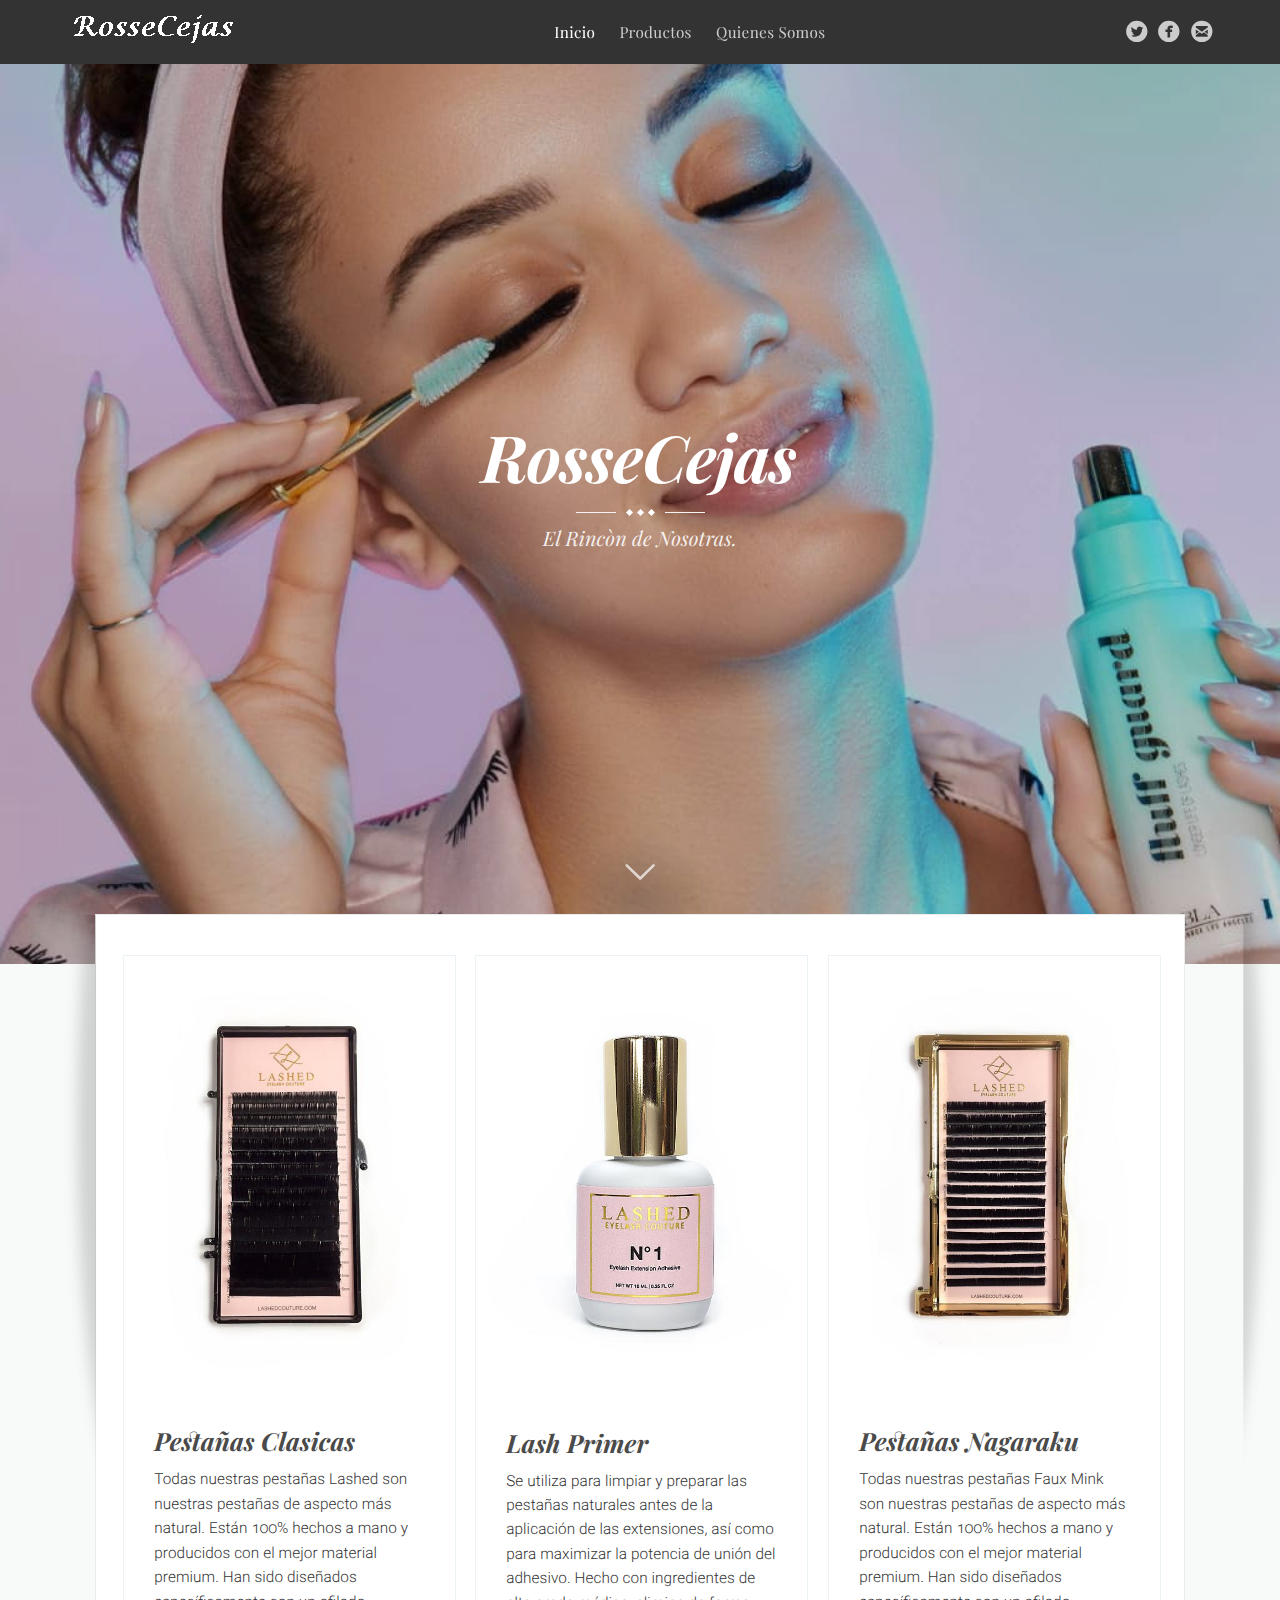
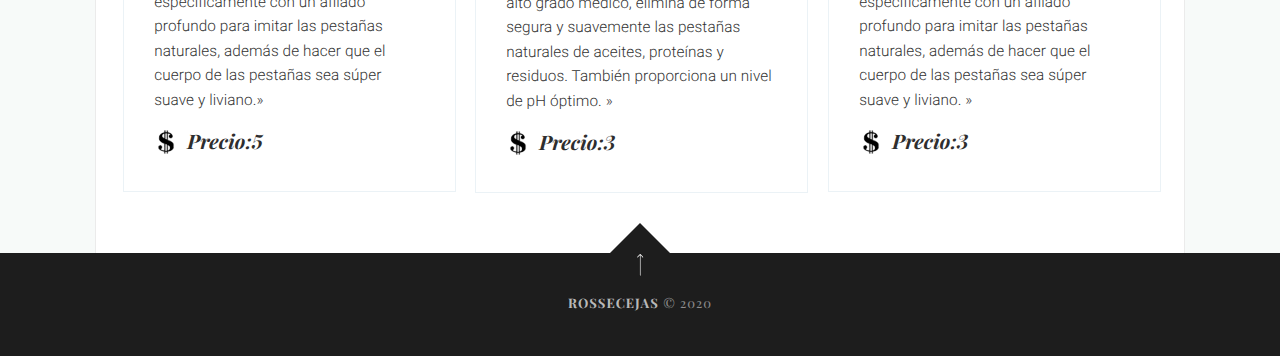
<file: index.html>
<!DOCTYPE html>
<html>
<head>
<meta charset="utf-8"/>
<meta http-equiv="X-UA-Compatible" content="IE=edge"/>
<title>RosseCejas - El Rincòn de Nosotras</title>
<meta name="description" content="Thoughts, reviews and ideas since 1999."/>
<meta name="viewport" content="width=device-width, initial-scale=1.0"/>
<link rel="shortcut icon" href="#">
<link rel="stylesheet" type="text/css" href="assets/css/screen.css"/>
<link rel="stylesheet" type="text/css" href="https://fonts.googleapis.com/css?family=Roboto:400,300italic,300,400italic,700,700italic|Playfair+Display:400,700,400italic,700italic"/>
</head>
<body class="home-template">
<div class="site-wrapper">
	<nav class="main-nav overlay clearfix">
	<a class="blog-logo" href="index.html"><img src="assets/img/logo4.png" alt="Fashion Critiques"/></a>
	<ul id="menu">
		<li class="nav-home nav-current" role="presentation"><a href="index.html">Inicio</a></li>
		<li class="nav-article-example" role="presentation"><a href="article.html">Productos</a></li>
		<li class="nav-about-us" role="presentation"><a href="about.html">Quienes Somos</a></li>

		<span class="socialheader">
		<a href="https://twitter.com/login?lang=es"><span class='symbol'>circletwitterbird</span></a>
		<a href="https://www.facebook.com/"><span class='symbol'>circlefacebook</span></a>
		<a href="mailto:wowthemesnet@gmail.com"><span class='symbol'>circleemail</span></a>
		</span>
	</ul>
	</nav>
	<header class="main-header " style="background-image: url(assets/img/imagen.jpg)">
	<div class="vertical">
		<div class="main-header-content inner">
			<h1 class="page-title">RosseCejas</h1>
			<div class="entry-title-divider">
				<span></span><span></span><span></span>
			</div>
			<h2 class="page-description">El Rincòn de Nosotras.</h2>
		</div>
	</div>
	<a class="scroll-down icon-arrow-left" href="#content" data-offset="-45"><span class="hidden">Scroll Down</span></a>
	</header>
	<main id="content" class="content" role="main">
	<div class="wraps">
		<img src="assets/img/shadow.png" class="wrapshadow">
		<div class="grid">
			
			
			<div class="grid-item">
				<article class="post tag-romance">
				<a href="/having-a-first-chance/"><img src="assets/img/producto_17.jpg"></a>
				<div class="wrapgriditem">
					<header class="post-header">
					<h2 class="post-title"><a href="article.html">
						Pestañas Clasicas
					</a></h2>
					</header>
					<section class="post-excerpt">
					<p>
						Todas nuestras pestañas Lashed son nuestras pestañas de aspecto más natural. Están 100% hechos a mano y producidos con el mejor material premium. Han sido diseñados específicamente con un afilado profundo para imitar las pestañas naturales,  además de hacer que el cuerpo de las pestañas sea súper suave y liviano.<a class="read-more" href="/having-a-first-chance/">&raquo;</a>
					</p>
					</section>
					<footer class="post-meta">
					<img class="author-thumb" src="assets/img/dolar.png" alt="David" nopin="nopin"/>
					<h5>Precio:5</h5>
					
					</footer>
				</div>
				</article>
			</div>

			<div class="grid-item">
				<article class="post tag-romance">
				<a href="/having-a-first-chance/"><img src="assets/img/productos_13x.jpg"></a>
				<div class="wrapgriditem">
					<header class="post-header">
					<h2 class="post-title"><a href="article.html">Lash Primer</a></h2>
					</header>
					<section class="post-excerpt">
					<p>
						Se utiliza para limpiar y preparar las pestañas naturales antes de la aplicación de las extensiones, así como para maximizar la potencia de unión del adhesivo. Hecho con ingredientes de alto grado médico, elimina de forma segura y suavemente las pestañas naturales de aceites, proteínas y residuos. También proporciona un nivel de pH óptimo.
<a class="read-more" href="/having-a-first-chance/">&raquo;</a>
					</p>
					</section>
					<footer class="post-meta">
					<img class="author-thumb" src="assets/img/dolar.png" alt="David" nopin="nopin"/>
					<h5>Precio:3</h5>
					
					</footer>
				</div>
				</article>
			</div>
			<div class="grid-item">
				<article class="post tag-romance">
				<a href="/having-a-first-chance/"><img src="assets/img/productps_12.jpg"></a>
				<div class="wrapgriditem">
					<header class="post-header">
					<h2 class="post-title"><a href="article.html">Pestañas Nagaraku	</a></h2>
					</header>
					<section class="post-excerpt">
					<p>
						Todas nuestras pestañas Faux Mink son nuestras pestañas de aspecto más natural. Están 100% hechos a mano y producidos con el mejor material premium. Han sido diseñados específicamente con un afilado profundo para imitar las pestañas naturales,  además de hacer que el cuerpo de las pestañas sea súper suave y liviano.

<a class="read-more" href="/having-a-first-chance/">&raquo;</a>
					</p>
					</section>
					<footer class="post-meta">
					<img class="author-thumb" src="assets/img/dolar.png" alt="David" nopin="nopin"/>
					<h5>Precio:3</h5>
					
					</footer>
				</div>
				</article>
			</div>

			
			
		</div>
		
	</div>
	</main>
	<footer class="site-footer clearfix">
	<a href="#top" id="back-to-top" class="back-top"></a>
	<div class="text-center">
		<a href="index.html">RosseCejas</a> &copy; 2020<br/>
		</a>
	</div>
	</footer>
</div>
<script type="text/javascript" src="https://code.jquery.com/jquery-1.11.3.min.js"></script>
<script type="text/javascript" src="assets/js/masonry.min.js"></script>
<script type="text/javascript" src="assets/js/jquery.fitvids.js"></script>
<script type="text/javascript" src="assets/js/index.js"></script>
</body>
</html>
</file>
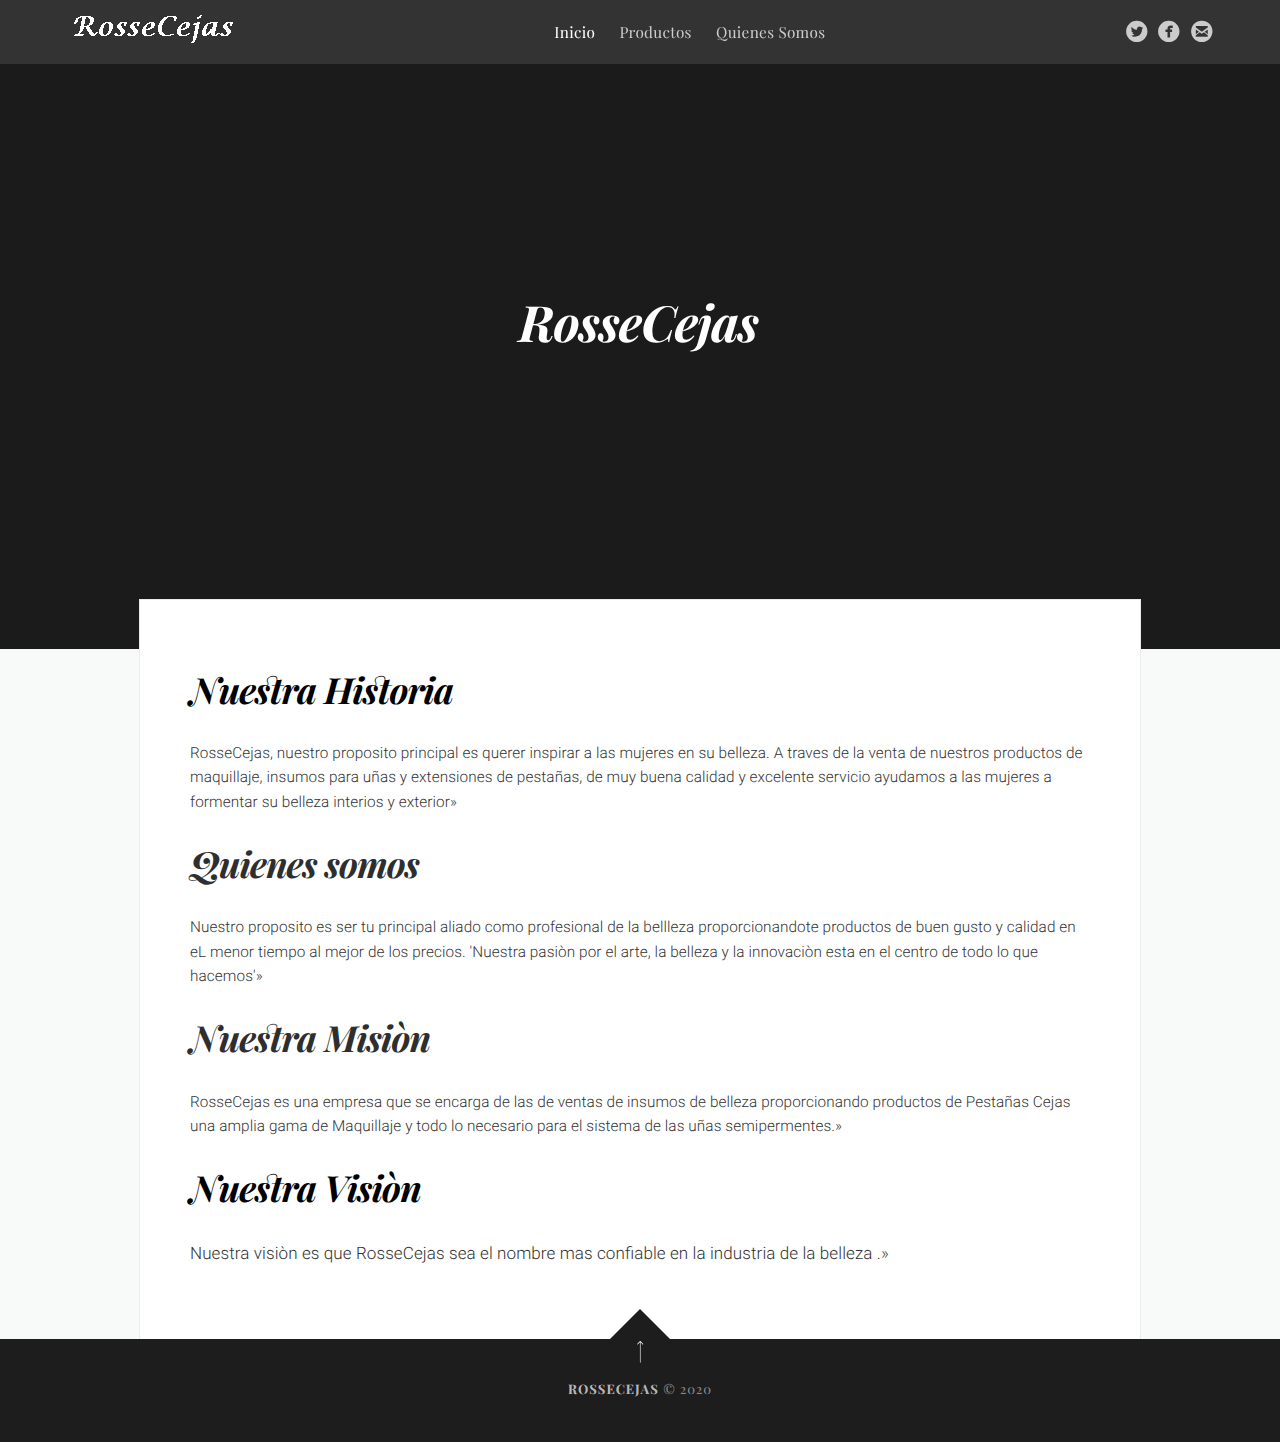
<file: about.html>
<!DOCTYPE html>
<html>
<head>
<meta charset="utf-8"/>
<meta http-equiv="X-UA-Compatible" content="IE=edge"/>
<title>RosseCejas - El Rincòn de Nosotras</title>
<meta name="description" content="Thoughts, reviews and ideas since 1999."/>
<meta name="viewport" content="width=device-width, initial-scale=1.0"/>
<link rel="shortcut icon" href="#">
<link rel="stylesheet" type="text/css" href="assets/css/screen.css"/>
<link rel="stylesheet" type="text/css" href="https://fonts.googleapis.com/css?family=Roboto:400,300italic,300,400italic,700,700italic|Playfair+Display:400,700,400italic,700italic"/>
</head>
<body class="post-template page-template page">
<div class="site-wrapper">
	<nav class="main-nav overlay clearfix">
	<a class="blog-logo" href="index.html"><img src="assets/img/logo4.png" alt="Fashion Critiques"/></a>
	<ul id="menu">
		<li class="nav-home nav-current" role="presentation"><a href="index.html">Inicio</a></li>
		<li class="nav-article-example" role="presentation"><a href="article.html">Productos</a></li>
		<li class="nav-about-us" role="presentation"><a href="about.html">Quienes Somos</a></li>
		<span class="socialheader">
			<a href="https://twitter.com/login?lang=es"><span class='symbol'>circletwitterbird</span></a>
			<a href="https://www.facebook.com/"><span class='symbol'>circlefacebook</span></a>
			<a href="mailto:wowthemesnet@gmail.com"><span class='symbol'> circleemail</span></a>
			</span>
	</ul>
	</nav>
	<header class="main-header post-head " style="background-image: url(http://s3.amazonaws.com/caymandemo/wp-content/uploads/sites/10/2015/10/10174958/fas-compressor.jpg)">
	<div class="vertical">
		<div class="main-header-content inner">
			<h1 class="post-title">RosseCejas</h1>
		</div>
	</div>
	</header>
	<main class="content" role="main">
	<article class="post tag-fashion tag-art page">
	<section class="">

<p>

<font color="black"><h2 class="post-title">Nuestra Historia</h2></font>
<br>
		<section class="post-excerpt">
					<p>
						RosseCejas, nuestro proposito principal es querer inspirar a las mujeres en su belleza.
						A traves de la venta de nuestros productos de maquillaje, insumos para uñas y extensiones de pestañas, de muy buena calidad y excelente servicio ayudamos a las mujeres a formentar su belleza interios y exterior<a class="read-more" href="/having-a-first-chance/">&raquo;</a>
					</p>
		</section>
<br>
<font color="magenta"><h2 class="post-title">Quienes somos</h2></font>
<br>
		<section class="post-excerpt">
					<p>
						Nuestro proposito es ser tu principal aliado como profesional de la bellleza proporcionandote productos de buen gusto y calidad en eL menor tiempo al mejor de los precios. 'Nuestra pasiòn por el arte, la belleza y la innovaciòn esta en el centro de todo lo que hacemos'<a class="read-more" href="/having-a-first-chance/">&raquo;</a>
					</p>
		</section>	
	<br>
	<font color="magenta"><h2 class="post-title">Nuestra Misiòn</h2></font>
	<br>

<section class="post-excerpt">
					<p>
					RosseCejas es una empresa que se encarga de las de ventas de insumos de belleza proporcionando productos de Pestañas Cejas una amplia gama de Maquillaje y todo lo necesario para el sistema de las uñas semipermentes.<a class="read-more" href="/having-a-first-chance/">&raquo;</a>
					</p>
		</section>
	
	<p>
	<font color="black"><h2 class="post-title">Nuestra Visiòn</h2></font>	
	<p>
		<br>
					Nuestra visiòn es que RosseCejas sea el nombre mas confiable en la industria de la belleza .<a class="read-more" href="/having-a-first-chance/">&raquo;</a>
					</p>
	
	


	</section>
	</article>
	</main>
	<footer class="site-footer clearfix">
	<a href="#top" id="back-to-top" class="back-top"></a>
	<div class="text-center">
		<a href="index.html">RosseCejas</a> &copy; 2020<br/>
		
	</div>
	</footer>
</div>
<script type="text/javascript" src="https://code.jquery.com/jquery-1.11.3.min.js"></script>
<script type="text/javascript" src="assets/js/masonry.min.js"></script>
<script type="text/javascript" src="assets/js/jquery.fitvids.js"></script>
<script type="text/javascript" src="assets/js/index.js"></script>
</body>
</html>
</file>
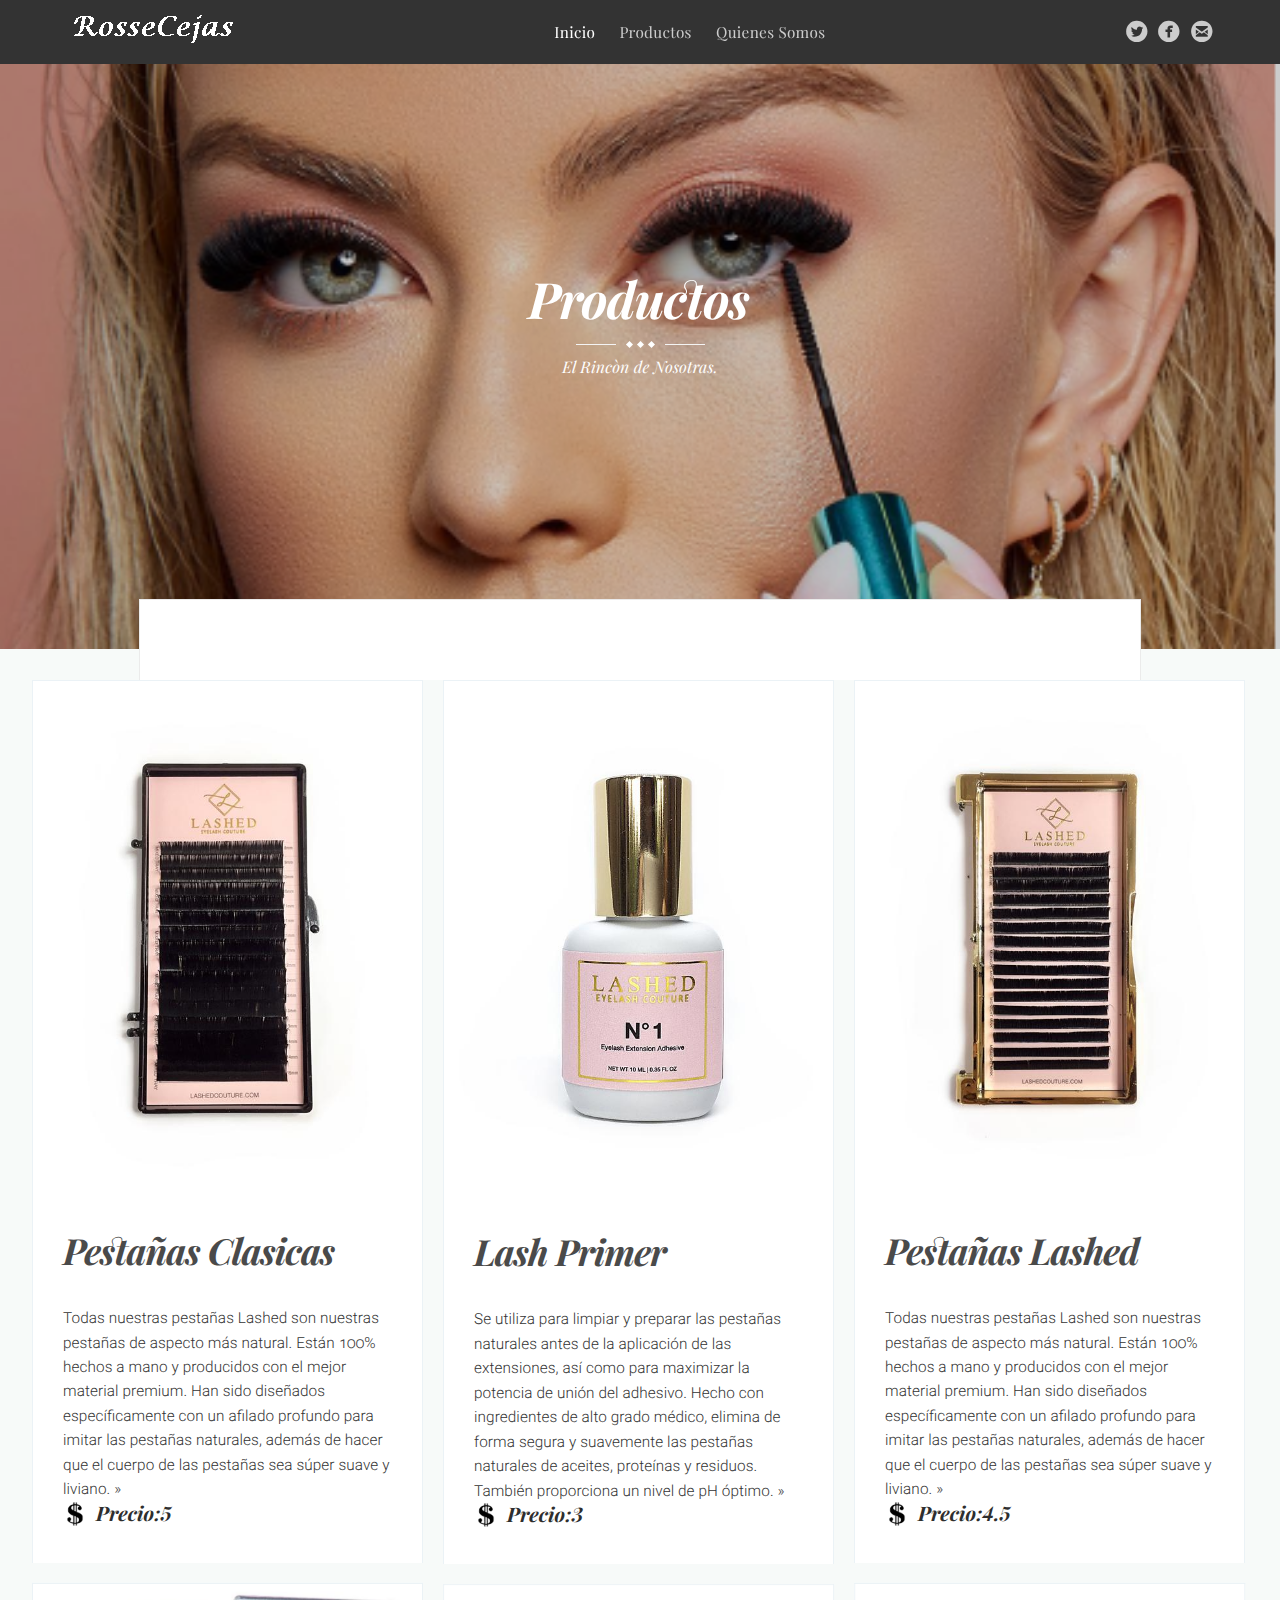
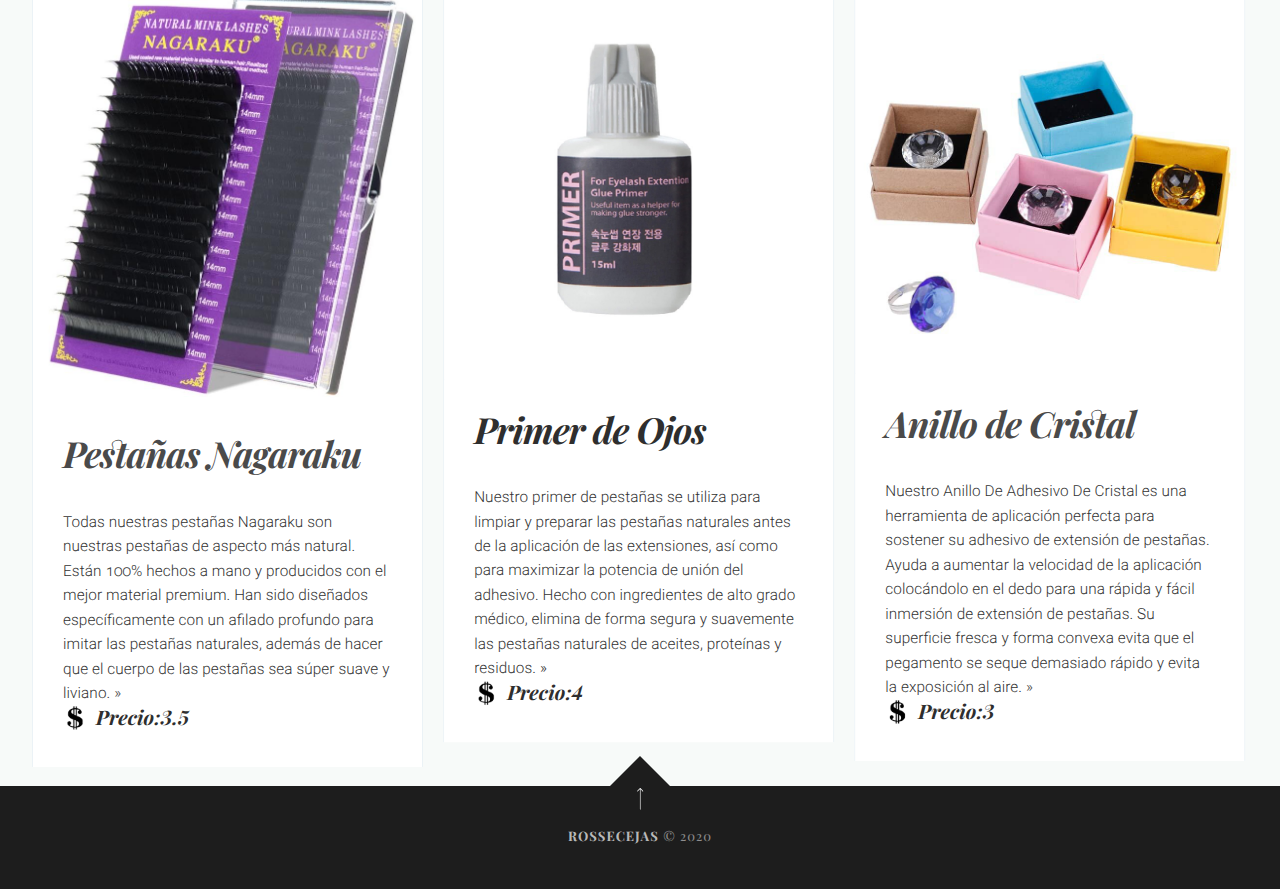
<file: article.html>
<!DOCTYPE html>
<html>
<head>
<meta charset="utf-8"/>
<meta http-equiv="X-UA-Compatible" content="IE=edge"/>
<title>RosseCejas - El Rincòn de Nosotras</title>
<meta name="description" content="Thoughts, reviews and ideas since 1999."/>
<meta name="viewport" content="width=device-width, initial-scale=1.0"/>
<link rel="shortcut icon" href="#">
<link rel="stylesheet" type="text/css" href="assets/css/screen.css"/>
<link rel="stylesheet" type="text/css" href="https://fonts.googleapis.com/css?family=Roboto:400,300italic,300,400italic,700,700italic|Playfair+Display:400,700,400italic,700italic"/>
</head>
<body class="post-template">
<div class="site-wrapper">
	<nav class="main-nav overlay clearfix">
	<a class="blog-logo" href="index.html"><img src="assets/img/logo4.png" alt="Fashion Critiques"/></a>
	<ul id="menu">
		<li class="nav-home nav-current" role="presentation"><a href="index.html">Inicio</a></li>
		<li class="nav-article-example" role="presentation"><a href="article.html">Productos</a></li>
		<li class="nav-about-us" role="presentation"><a href="about.html">Quienes Somos</a></li>

		<span class="socialheader">
			<a href="https://twitter.com/login?lang=es"><span class='symbol'>circletwitterbird</span></a>
			<a href="https://www.facebook.com/"><span class='symbol'>circlefacebook</span></a>
			<a href="mailto:wowthemesnet@gmail.com"><span class='symbol'>circleemail</span></a>
			</span>
	</ul>
	</nav>
	<header class="main-header post-head " style="background-image: url(assets/img/imagen2.png)">
	<div class="vertical">
		<div class="main-header-content inner">
			<h1 class="post-title">Productos</h1>
			<div class="entry-title-divider">
				<span></span><span></span><span></span>
			</div>
			<section class="post-meta">
			<time class="post-date" datetime="2015-12-13">El Rincòn de Nosotras.</time> 
			</section>
		</div>
	</div>
	</header>
	<main id="content" class="content" role="main">
	
	</main>
		<div class="grid">
			<div class="grid-item">
				<article class="post tag-romance">
				<a href="/having-a-first-chance/"><img src="assets/img/producto_17.jpg"></a>
				<div class="wrapgriditem">
					<header class="post-header">
					<h2 class="post-title"><a href="article.html">
						Pestañas Clasicas 
					</a></h2>
					</header>
					<section class="post-excerpt">
					<p>
						Todas nuestras pestañas Lashed son nuestras pestañas de aspecto más natural. Están 100% hechos a mano y producidos con el mejor material premium. Han sido diseñados específicamente con un afilado profundo para imitar las pestañas naturales,  además de hacer que el cuerpo de las pestañas sea súper suave y liviano. <a class="read-more" href="/having-a-first-chance/">&raquo;</a>
					</p>
					</section>
					<footer class="post-meta">
					<img class="author-thumb" src="assets/img/dolar.png" alt="David" nopin="nopin"/>
					<h5>Precio:5</h5>
					
					</footer>
				</div>
				</article>
			</div>

			<div class="grid-item">
				<article class="post tag-romance">
				<a href="/having-a-first-chance/"><img src="assets/img/productos_13x.jpg"></a>
				<div class="wrapgriditem">
					<header class="post-header">
					<h2 class="post-title"><a href="article.html">Lash Primer</a></h2>
					</header>
					<section class="post-excerpt">
					<p>
						Se utiliza para limpiar y preparar las pestañas naturales antes de la aplicación de las extensiones, así como para maximizar la potencia de unión del adhesivo. Hecho con ingredientes de alto grado médico, elimina de forma segura y suavemente las pestañas naturales de aceites, proteínas y residuos. También proporciona un nivel de pH óptimo.
<a class="read-more" href="/having-a-first-chance/">&raquo;</a>
					</p>
					</section>
					<footer class="post-meta">
					<img class="author-thumb" src="assets/img/dolar.png" alt="David" nopin="nopin"/>
					<h5>Precio:3</h5>
					
					</footer>
				</div>
				</article>
			</div>
			


			<div class="grid-item">
				<article class="post tag-romance">
				<a href="/having-a-first-chance/"><img src="assets/img/productps_12.jpg"></a>
				<div class="wrapgriditem">
					<header class="post-header">
					<h2 class="post-title"><a href="article.html">Pestañas Lashed	</a></h2>
					</header>
					<section class="post-excerpt">
					<p>
						Todas nuestras pestañas Lashed son nuestras pestañas de aspecto más natural. Están 100% hechos a mano y producidos con el mejor material premium. Han sido diseñados específicamente con un afilado profundo para imitar las pestañas naturales,  además de hacer que el cuerpo de las pestañas sea súper suave y liviano.

<a class="read-more" href="/having-a-first-chance/">&raquo;</a>
					</p>
					</section>
					<footer class="post-meta">
					<img class="author-thumb" src="assets/img/dolar.png" alt="David" nopin="nopin"/>
					<h5>Precio:4.5</h5>
					
					</footer>
				</div>
				</article>
			</div>
			<div class="grid-item">
				<article class="post tag-romance">
				<a href="/having-a-first-chance/"><img src="assets/img/productos_7.jpg"></a>
				<div class="wrapgriditem">
					<header class="post-header">
					<h2 class="post-title"><a href="article.html">Pestañas Nagaraku	</a></h2>
					</header>
					<section class="post-excerpt">
					<p>
						Todas nuestras pestañas Nagaraku son nuestras pestañas de aspecto más natural. Están 100% hechos a mano y producidos con el mejor material premium. Han sido diseñados específicamente con un afilado profundo para imitar las pestañas naturales,  además de hacer que el cuerpo de las pestañas sea súper suave y liviano.

<a class="read-more" href="/having-a-first-chance/">&raquo;</a>
					</p>
					</section>
					<footer class="post-meta">
					<img class="author-thumb" src="assets/img/dolar.png" alt="David" nopin="nopin"/>
					<h5>Precio:3.5</h5>
					
					</footer>
				</div>
				</article>
			</div>
			<div class="grid-item">
				<article class="post tag-romance">
				<a href="/having-a-first-chance/"><img src="assets/img/productos_1.jpg"></a>
				<div class="wrapgriditem">
					<header class="post-header">
					<h2 class="post-title"><a href="article.html">Anillo de Cristal</a></h2>
					</header>
					<section class="post-excerpt">
					<p>
						Nuestro Anillo De Adhesivo De Cristal es una herramienta de aplicación perfecta para sostener su adhesivo de extensión de pestañas. Ayuda a aumentar la velocidad de la aplicación colocándolo en el dedo para una rápida y fácil inmersión de extensión de pestañas. Su superficie fresca y forma convexa evita que el pegamento se seque demasiado rápido y evita la exposición al aire.
<a class="read-more" href="/having-a-first-chance/">&raquo;</a>
					</p>
					</section>
					<footer class="post-meta">
					<img class="author-thumb" src="assets/img/dolar.png" alt="David" nopin="nopin"/>
					<h5>Precio:3</h5>
					
					</footer>
				</div>
				</article>
			</div>
			<div class="grid-item">
				<article class="post tag-romance">
				<a href="/having-a-first-chance/"><img src="assets/img/productos_8.jpg"></a>
				<div class="wrapgriditem">
					<header class="post-header">
					<h2 class="post-title"><a href="article.html"></a>Primer de Ojos</a></h2>
					</header>
					<section class="post-excerpt">
					<p>
						Nuestro primer de pestañas se utiliza para limpiar y preparar las pestañas naturales antes de la aplicación de las extensiones, así como para maximizar la potencia de unión del adhesivo. Hecho con ingredientes de alto grado médico, elimina de forma segura y suavemente las pestañas naturales de aceites, proteínas y residuos.
						<zlass="read-more" href="/having-a-first-chance/">&raquo;</a>
					</p>
					</section>
					<footer class="post-meta">
					<img class="author-thumb" src="assets/img/dolar.png" alt="David" nopin="nopin"/>
					<h5>Precio:4</h5>
					
					</footer>
				</div>
				</article>
			</div>
		
		
	</div>
	<footer class="site-footer clearfix">
	<a href="#top" id="back-to-top" class="back-top"></a>
	<div class="text-center">
		<a href="index.html">Rossecejas</a> &copy; 2020<br/></a>
	</div>
	</footer>
</div>
<script type="text/javascript" src="https://code.jquery.com/jquery-1.11.3.min.js"></script>
<script type="text/javascript" src="assets/js/masonry.min.js"></script>
<script type="text/javascript" src="assets/js/jquery.fitvids.js"></script>
<script type="text/javascript" src="assets/js/index.js"></script>
</body>
</html>
</file>
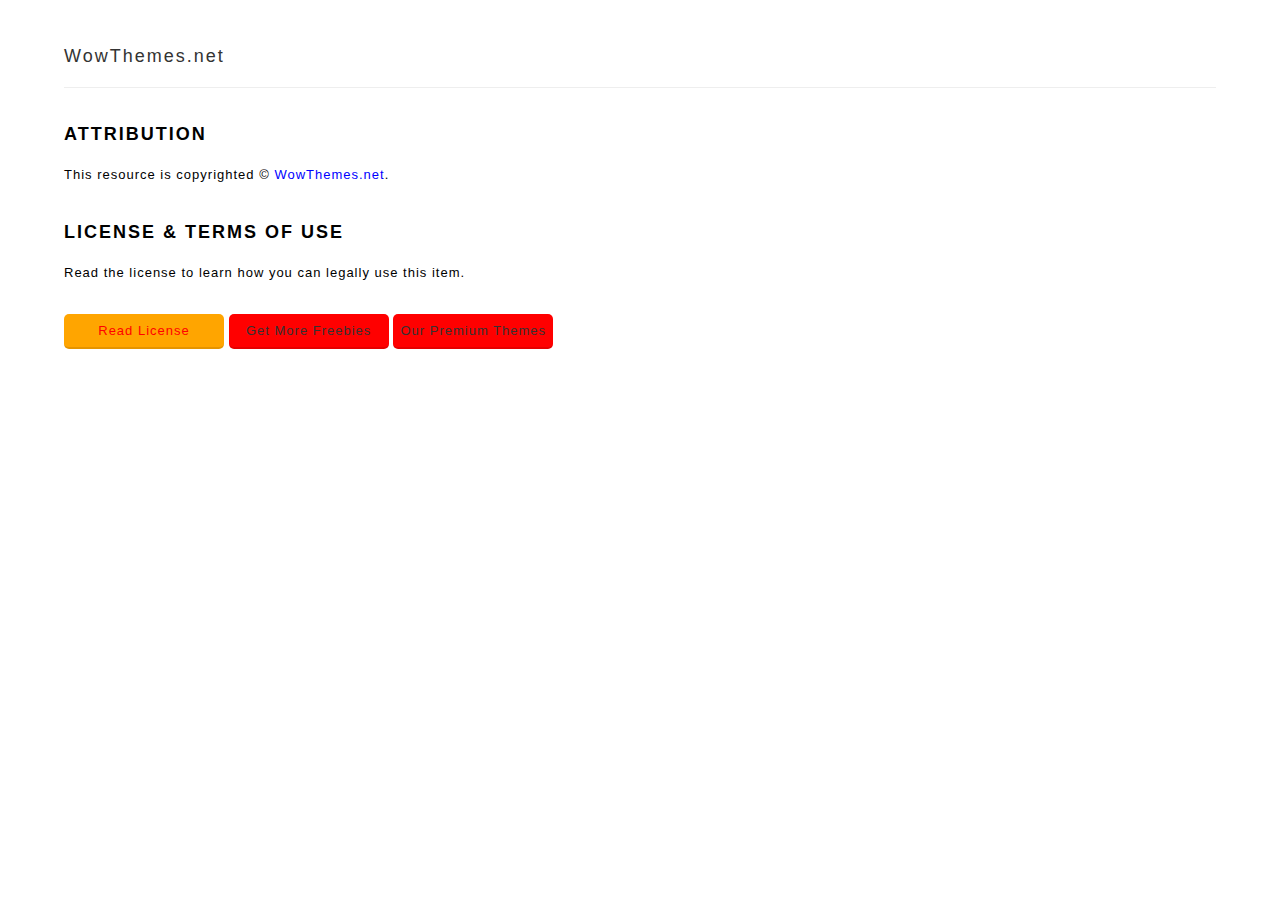
<file: license.html>
<html>
<body>
<style>
h1 {font-size:18px;letter-spacing:2px;margin-top:30px;}
body {margin:0;font-family:Arial;line-height:1.8; 
    letter-spacing: 1px;
    font-size: 13px;}
hr {border-top:1px solid #eee;border-bottom:0;height:1px;}
a {text-decoration:none;color:blue;}
.btn {text-align:center;background-color:#FF0000;padding:5px;color:#333;border-bottom:2px solid rgba(0,0,0,0.1);border-radius:5px;min-width:150px;display:inline-block;}
.btn.green {background-color:green;color:#FF0000;}
.btn.orange {background-color:orange;color:#FF0000;}
.paypal {display: inline-block;
    font-family: inherit;
    font-size: 12px;
    font-weight: 900;
    color: #fff;
    text-align: center;
    padding: 10px 14px;
    background: #FF0000;
    border: 0;
    cursor: pointer;
    outline: none;
    margin-top: 15px;
    border-bottom: 3px solid rgba(0,0,0,0.1);}
</style>
<div style="max-width:90%;margin:0px auto;margin-top:40px;">
<h1 style="border-bottom:1px solid #eee;margin-bottom:20px;padding-bottom:15px;"><a style="text-decoration:none;color:#333;font-weight:300;" href="https://www.wowthemes.net">WowThemes.net</a> <i style="color:#ccc;font-size:12px;"></i><h1>

<h1>ATTRIBUTION</h1>
This resource is copyrighted &copy; <a href="https://www.wowthemes.net">WowThemes.net</a>.
<h1>LICENSE & TERMS OF USE</h1>
Read the license to learn how you can legally use this item.
<div style="text-align:left;background:#fff;padding:30px 0;margin-top:0px;"><a class="btn orange" href="http://www.wowthemes.net/freebies-license/">Read License</a> <a class="btn" href="https://www.wowthemes.net/category/free-themes-templates/">Get More Freebies</a> <a class="btn" href="https://www.wowthemes.net/">Our Premium Themes</a> 
</div>
</div>
</body>
</html>
</file>
<file: assets/css/screen.css>
/* 
Nectaria - FREE HTML TEMPLATE BY WOWTHEMES.NET
Version: 1.0.0
Download Link: https://www.wowthemes.net/marketplace/category/free/
*/
body {
	font-family:Roboto;
	overflow-x:hidden;
}
article,aside,details,figcaption,figure,footer,header,hgroup,main,nav,section,summary {
	display:block;
}
audio,canvas,video {
	display:inline-block;
}
audio:not([controls]) {
	display:none;
	height:0;
}
[hidden],template {
	display:none;
}
html {
	font-family:sans-serif;
	-ms-text-size-adjust:100%;
	-webkit-text-size-adjust:100%;
}
body {
	margin:0;
}
a {
	background:transparent;
}
a:focus {
	outline:0;
}
a:active,a:hover {
	outline:0;
}
h1 {
	font-size:2em;
	margin:0.67em 0;
}
abbr[title] {
	border-bottom:1px dotted;
}
b,strong {
	font-weight:700;
}
dfn {
	font-style:italic;
}
hr {
	-moz-box-sizing:content-box;
	box-sizing:content-box;
	height:0;
}
mark {
	background:#FF0;
	color:#000;
}
code,kbd,pre,samp {
	font-family:monospace,serif;
	font-size:1em;
}
pre {
	white-space:pre-wrap;
}
q {
	quotes:"\201C" "\201D" "\2018" "\2019";
}
small {
	font-size:80%;
}
sub,sup {
	font-size:75%;
	line-height:0;
	position:relative;
	vertical-align:baseline;
}
sup {
	top:-0.5em;
}
sub {
	bottom:-0.25em;
}
img {
	border:0;
	max-width:100%;
}
svg:not(:root) {
	overflow:hidden;
}
figure {
	margin:0;
}
fieldset {
	border:1px solid #c0c0c0;
	margin:0 2px;
	padding:0.35em 0.625em 0.75em;
}
legend {
	border:0;
	padding:0;
}
button,input,select,textarea {
	font-family:inherit;
	font-size:100%;
	margin:0;
}
button,input {
	line-height:normal;
}
button,select {
	text-transform:none;
}
button,html input[type="button"],input[type="reset"],input[type="submit"] {
	-webkit-appearance:button;
	cursor:pointer;
}
button[disabled],html input[disabled] {
	cursor:default;
}
input[type="checkbox"],input[type="radio"] {
	box-sizing:border-box;
	padding:0;
}
input[type="search"] {
	-webkit-appearance:textfield;
	-moz-box-sizing:content-box;
	-webkit-box-sizing:content-box;
	box-sizing:content-box;
}
input[type="search"]::-webkit-search-cancel-button,input[type="search"]::-webkit-search-decoration {
	-webkit-appearance:none;
}
button::-moz-focus-inner,input::-moz-focus-inner {
	border:0;
	padding:0;
}
textarea {
	overflow:auto;
	vertical-align:top;
}
table {
	border-collapse:collapse;
	border-spacing: 0;
}
/* ========================================================================== 1. Icons - Sets up the icon font and respective classes ========================================================================== */
/* Import the font file with the icons in it */
@font-face {
	font-family:"casper-icons";
	src:url("../fonts/casper-icons.eot?v=1");
	src:url("../fonts/casper-icons.eot?v=1#iefix") format("embedded-opentype"),url("../fonts/casper-icons.woff?v=1") format("woff"),url("../fonts/casper-icons.ttf?v=1") format("truetype"),url("../fonts/casper-icons.svg?v=1#icons") format("svg");
	font-weight:normal;
	font-style: normal;
}
/* Apply these base styles to all icons */
[class^="icon-"]:before,[class*=" icon-"]:before {
	font-family:"casper-icons","Open Sans",sans-serif;
	speak:none;
	font-style:normal;
	font-weight:normal;
	font-variant:normal;
	text-transform:none;
	line-height:1;
	text-decoration:none !important;
	-webkit-font-smoothing:antialiased;
	-moz-osx-font-smoothing: grayscale;
}
/* Each icon is created by inserting the correct character into the content of the:before pseudo element. Like a boss. */
.icon-ghost:before {
	content:"\f600";
}
.icon-feed:before {
	content:"\f601";
}
.icon-twitter:before {
	content:"\f602";
	font-size:1.1em;
}
.icon-google-plus:before {
	content:"\f603";
}
.icon-facebook:before {
	content:"\f604";
}
.icon-arrow-left:before {
	content:"\f605";
}
.icon-stats:before {
	content:"\f606";
}
.icon-location:before {
	content:"\f607";
	margin-left:-3px;
	/* Tracking fix */
}
.icon-link:before {
	content:"\f608";
}
.icon-menu:before {
	content: "\f609";
}
/* IMPORTANT:When making any changes to the icon font,be sure to increment the version number by 1 in the @font-face rule. `?v=1` becomes `?v=2` This forces browsers to download the new font file.*/
/* ========================================================================== 2. General - Setting up some base styles ========================================================================== */
html {
	height:100%;
	max-height:100%;
	font-size:62.5%;
	-webkit-tap-highlight-color:rgba(0,0,0,0);
}
body {
	height:100%;
	max-height:100%;
	letter-spacing:0.01rem;
	font-size:1.7rem;
	line-height:1.75em;
	color:#333;
	-webkit-font-feature-settings:'kern' 1;
	-moz-font-feature-settings:'kern' 1;
	-o-font-feature-settings:'kern' 1;
	text-rendering:geometricPrecision;
	font-weight:300;
}
::-moz-selection {
	background:#D6EDFF;
}
::selection {
	background:#D6EDFF;
}
h1,h2,h3,h4,h5,h6 {
	-webkit-font-feature-settings:'dlig' 1,'liga' 1,'lnum' 1,'kern' 1;
	-moz-font-feature-settings:'dlig' 1,'liga' 1,'lnum' 1,'kern' 1;
	-o-font-feature-settings:'dlig' 1,'liga' 1,'lnum' 1,'kern' 1;
	color:#2E2E2E;
	line-height:1.15em;
	margin:0 0 0.4em 0;
	font-family:"Playfair Display";
	text-rendering:geometricPrecision;
}
h1 {
	font-size:5rem;
	letter-spacing:-2px;
	text-indent:-3px;
}
h2 {
	font-size:3.6rem;
}
h3 {
	font-size:3rem;
}
h4 {
	font-size:2.5rem;
}
h5 {
	font-size:2rem;
}
h6 {
	font-size:2rem;
}
a {
	color:#4A4A4A;
	transition:color 0.3s ease;
}
a:hover {
	color:#111;
}
p,ul,ol,dl {
	-webkit-font-feature-settings:'liga' 1,'onum' 1,'kern' 1;
	-moz-font-feature-settings:'liga' 1,'onum' 1,'kern' 1;
	-o-font-feature-settings:'liga' 1,'onum' 1,'kern' 1;
	margin:0 0 1.75em 0;
	text-rendering:geometricPrecision;
}
ol,ul {
	padding-left:3rem;
}
ol ol,ul ul,ul ol,ol ul {
	margin:0 0 0.4em 0;
	padding-left:2em;
}
dl dt {
	float:left;
	width:180px;
	overflow:hidden;
	clear:left;
	text-align:right;
	text-overflow:ellipsis;
	white-space:nowrap;
	font-weight:700;
	margin-bottom:1em;
}
dl dd {
	margin-left:200px;
	margin-bottom:1em
}
li {
	margin:0.4em 0;
}
li li {
	margin:0;
}
hr {
	display:block;
	height:1px;
	border:0;
	border-top:#EFEFEF 1px solid;
	margin:3.2em 0;
	padding:0;
}
blockquote {
	-moz-box-sizing:border-box;
	box-sizing:border-box;
	margin:1.75em 0 1.75em -2.2em;
	padding:0 0 0 1.75em;
	border-left:#4A4A4A 0.4em solid;
}
blockquote p {
	margin:0.8em 0;
	font-style:italic;
}
blockquote small {
	display:inline-block;
	margin:0.8em 0 0.8em 1.5em;
	font-size:0.9em;
	color:#CCC;
}
blockquote small:before {
	content:"\2014 \00A0";
}
blockquote cite {
	font-weight:700;
}
blockquote cite a {
	font-weight:normal;
}
mark {
	background-color:#fdffb6;
}
code,tt {
	padding:1px 3px;
	font-family:Inconsolata,monospace,sans-serif;
	font-size:0.85em;
	white-space:pre-wrap;
	border:#E3EDF3 1px solid;
	background:#F7FAFB;
	border-radius:2px;
}
pre {
	-moz-box-sizing:border-box;
	box-sizing:border-box;
	margin:0 0 1.75em 0;
	border:#E3EDF3 1px solid;
	width:100%;
	padding:10px;
	font-family:Inconsolata,monospace,sans-serif;
	font-size:0.9em;
	white-space:pre;
	overflow:auto;
	background:#F7FAFB;
	border-radius:3px;
}
pre code,pre tt {
	font-size:inherit;
	white-space:pre-wrap;
	background:transparent;
	border:none;
	padding:0;
}
kbd {
	display:inline-block;
	margin-bottom:0.4em;
	padding:1px 8px;
	border:#CCC 1px solid;
	color:#666;
	text-shadow:#FFF 0 1px 0;
	font-size:0.9em;
	font-weight:700;
	background:#F4F4F4;
	border-radius:4px;
	box-shadow:0 1px 0 rgba(0,0,0,0.2),0 1px 0 0 #fff inset;
}
table {
	-moz-box-sizing:border-box;
	box-sizing:border-box;
	margin:1.75em 0;
	width:100%;
	max-width:100%;
	background-color:transparent;
}
table th,table td {
	padding:8px;
	line-height:20px;
	text-align:left;
	vertical-align:top;
	border-top:#EFEFEF 1px solid;
}
table th {
	color:#000;
}
table caption+thead tr:first-child th,table caption+thead tr:first-child td,table colgroup+thead tr:first-child th,table colgroup+thead tr:first-child td,table thead:first-child tr:first-child th,table thead:first-child tr:first-child td {
	border-top:0;
}
table tbody+tbody {
	border-top:#EFEFEF 2px solid;
}
table table table {
	background-color:#FFF;
}
table tbody>tr:nth-child(odd)>td,table tbody>tr:nth-child(odd)>th {
	background-color:#F6F6F6;
}
table.plain tbody>tr:nth-child(odd)>td,table.plain tbody>tr:nth-child(odd)>th {
	background:transparent;
}
iframe,.fluid-width-video-wrapper {
	display:block;
	margin: 1.75em 0;
}
/* When a video is inside the fitvids wrapper,drop themargin on the iframe,cause it breaks stuff. */
.fluid-width-video-wrapper iframe {
	margin: 0;
}
/* ========================================================================== 3. Utilities - These things get used a lot ========================================================================== */
/* Clears shit */
.clearfix:before,.clearfix:after {
	content:" ";
	display:table;
}
.clearfix:after {
	clear:both;
}
.clearfix {
	zoom: 1;
}
/* Hides shit */
.hidden {
	text-indent:-9999px;
	visibility:hidden;
	display: none;
}
/* Creates a responsive wrapper that makes our content scale nicely */
.inner {
	position:relative;
	width:80%;
	max-width:710px;
	margin: 0 auto;
}
/* Centres vertically yo. (IE8+) */
.vertical {
	display:table-cell;
	vertical-align:middle;
	 background: rgba(0,0,0,0.2);
}
/* Wraps the main content & footer */
.site-wrapper {
	position:relative;
	z-index:10;
	min-height:100%;
	background:#fff;
	-webkit-transition:-webkit-transform 0.5s ease;
	transition:transform 0.5s ease;
	margin-top:64px;
}
.home-template .site-wrapper {
}
body.nav-opened .site-wrapper {
	overflow-x:hidden;
	-webkit-transform:translate3D(-240px,0,0);
	-ms-transform:translate3D(-240px,0,0);
	transform:translate3D(-240px,0,0);
	-webkit-transition:-webkit-transform 0.3s ease;
	transition: transform 0.3s ease;
}
/* ========================================================================== 4. General - The main styles for the the theme ========================================================================== */
.content {
	width:85%;
	margin:0px auto;
	background:#fff;
	padding:40px 0px;
	margin-top:-100px;
	position:relative;
	border-left:1px solid rgba(0,0,0,0.08);
	border-right:1px solid rgba(0,0,0,0.08);
	border-top: 1px solid rgba(0,0,0,0.08);
}
/* Big cover image on the home page */
.main-header {
	position:relative;
	display:table;
	width:100%;
	height:100vh;
	margin-bottom:5rem;
	text-align:center;
	background:#222 no-repeat center center;
	background-image:url(../img/default.jpg);
	background-size:cover;
	overflow:hidden;
}
.main-header .inner {
	width:80%;
	margin-top:-64px;
}
.main-header-content.inner h1,.main-header-content.inner .post-meta,.main-header-content.inner .post-meta a {
	color:#fff;
}
.main-nav {
	position:relative;
	padding:5px 5%;
	margin:0 0 0px 0;
}
.main-nav a {
	text-decoration:none;
	font-size:0.9em;
	letter-spacing:0.3px;
	font-weight:400;
	color:#ccc;
	font-family:Playfair Display;
}
.main-nav .nav-current a {
	color:#fff;
}
.main-nav a:hover {
	color: #fff;
}
/* Navigation */
body.nav-opened .nav-cover {
	position:fixed;
	top:0;
	left:0;
	right:240px;
	bottom:0;
	z-index:200;
}
.nav {
	position:fixed;
	top:0;
	right:0;
	bottom:0;
	z-index:5;
	width:240px;
	opacity:0;
	background:#111;
	margin-bottom:0;
	text-align:left;
	overflow-y:auto;
	-webkit-transition:-webkit-transform 0.5s ease,opacity 0.3s ease 0.7s;
	transition:transform 0.5s ease,opacity 0.3s ease 0.7s;
}
body.nav-closed .nav {
	-webkit-transform:translate3D(97px,0,0);
	-ms-transform:translate3D(97px,0,0);
	transform:translate3D(97px,0,0);
}
body.nav-opened .nav {
	opacity:1;
	-webkit-transition:-webkit-transform 0.3s ease,opacity 0s ease 0s;
	transition:transform 0.3s ease,opacity 0s ease 0s;
	-webkit-transform:translate3D(0,0,0);
	-ms-transform:translate3D(0,0,0);
	transform:translate3D(0,0,0);
}
.nav-title {
	position:absolute;
	top:45px;
	left:30px;
	font-size:16px;
	font-weight:100;
	text-transform:uppercase;
	color:#fff;
}
.nav-close {
	position:absolute;
	top:38px;
	right:25px;
	width:20px;
	height:20px;
	padding:0;
	font-size:10px;
}
.nav-close:focus {
	outline:0;
}
.nav-close:before,.nav-close:after {
	content:'';
	position:absolute;
	top:0;
	width:20px;
	height:1px;
	background:rgb(150,150,150);
	top:15px;
	-webkit-transition:background 0.15s ease;
	transition:background 0.15s ease;
}
.nav-close:before {
	-webkit-transform:rotate(45deg);
	-ms-transform:rotate(45deg);
	transform:rotate(45deg);
}
.nav-close:after {
	-webkit-transform:rotate(-45deg);
	-ms-transform:rotate(-45deg);
	transform:rotate(-45deg);
}
.nav-close:hover:before,.nav-close:hover:after {
	background:rgb(255,255,255);
}
.nav ul {
	padding:90px 9% 5%;
	list-style:none;
	counter-reset:item;
}
.nav li:before {
	display:block;
	float:right;
	padding-right:4%;
	padding-left:5px;
	text-align:right;
	font-size:1.2rem;
	vertical-align:bottom;
	color:#B8B8B8;
	content:counter(item,lower-roman);
	counter-increment:item;
}
.nav li {
	margin:0;
}
.nav li a {
	text-decoration:none;
	line-height:1.4;
	font-size:1.4rem;
	display:block;
	padding:0.6rem 4%;
	overflow:hidden;
	white-space:nowrap;
	text-overflow:ellipsis;
}
.nav li a:after {
	display:inline-block;
	content:" .......................................................";
	color:rgba(255,255,255,0.2);
	margin-left:5px;
}
.nav .nav-current:before {
	color:#fff;
}
.nav .nav-current a:after {
	content:" ";
	border-bottom:rgba(255,255,255,0.5) 1px solid;
	width:100%;
	height:1px;
}
.nav a:link,.nav a:visited {
	color:#B8B8B8;
}
.nav li.nav-current a,.nav a:hover,.nav a:active,.nav a:focus {
	color: #fff;
}
.subscribe-button {
	-webkit-box-sizing:border-box;
	-moz-box-sizing:border-box;
	box-sizing:border-box;
	display:none;
	position:absolute;
	bottom:30px;
	left:30px;
	right:30px;
	height:38px;
	padding:0 20px;
	color:#111 !important;
	/* Overides `.nav a:link,.nav a:visited` colour */
	text-align:center;
	font-size:12px;
	font-family:"Open Sans",sans-serif;
	text-transform:uppercase;
	text-decoration:none;
	line-height:35px;
	border-radius:3px;
	background:#fff;
	transition:all ease 0.3s;
}
.subscribe-button:before {
	font-size:9px;
	margin-right: 6px;
}
/* Create a bouncing scroll-down arrow on homepage with cover image */
.scroll-down {
	display:block;
	position:absolute;
	z-index:100;
	bottom:75px;
	left:50%;
	margin-left:-16px;
	width:34px;
	height:34px;
	font-size:34px;
	text-align:center;
	text-decoration:none;
	color:rgba(255,255,255,0.7);
	-webkit-transform:rotate(-90deg);
	-ms-transform:rotate(-90deg);
	transform:rotate(-90deg);
	-webkit-animation:bounce 4s 2s infinite;
	animation: bounce 4s 2s infinite;
}
/* Stop it bouncing and increase contrast when hovered */
.scroll-down:hover {
	color:#fff;
	-webkit-animation:none;
	animation: none;
}
/* Put a semi-opaque radial gradient behind the icon to make it more visible on photos which happen to have a light background. */
.home-template .main-header:after {
	display:block;
	content:" ";
	width:150px;
	height:130px;
	border-radius:100%;
	position:absolute;
	bottom:0;
	left:50%;
	margin-left:-75px;
	background: radial-gradient(ellipse at center,rgba(0,0,0,0.15) 0%,rgba(0,0,0,0) 70%,rgba(0,0,0,0) 100%);
}
/* Hide when there's no cover image or on page2+*/
.no-cover .scroll-down,.no-cover.main-header:after,.archive-template .scroll-down,.archive-template .main-header:after {
	display: none
}
/* Appears in the top left corner of your home page */
.blog-logo {
	display:block;
	float:left;
	background:none !important;
	/* Makes sure there is never a background */
	border:none !important;
	/* Makes sure there is never a border */
}
.blog-logo img {
	-webkit-box-sizing:border-box;
	-moz-box-sizing:border-box;
	box-sizing:border-box;
	display:block;
	height:auto;
	padding:0;
	width:auto;
	opacity:1;
	transition:all 0.4s;
}
.blog-logo img:hover {
	opacity:1.0;
	transition:all 0.4s;
}
.menu-button {
	-webkit-box-sizing:border-box;
	-moz-box-sizing:border-box;
	box-sizing:border-box;
	display:inline-block;
	float:right;
	padding:0;
	opacity:1;
	text-align:center;
	font-size:12px;
	text-transform:uppercase;
	white-space:nowrap;
	transition:all 0.5s ease;
}
.menu-button:before {
	font-size:24px;
	font-weight:300;
	position:relative;
	top:14px;
}
.menu-button:hover {
	background:#fff;
}
.menu-button:focus {
	outline: 0;
}
/* When the navigation is closed */
.nav-closed .menu-button {
	color:#333;
	border-color:rgba(255,255,255,0.6);
}
.nav-closed .menu-button:hover {
	color: #222;
}
/* When the navigation is closed and there is no cover image */
.nav-closed .no-cover .menu-button {
	border-color:#BFC8CD;
	color:#9EABB3;
}
.nav-closed .no-cover .menu-button:hover {
	border-color:#555;
	color: #555;
}
/* When the navigation is opened */
.nav-opened .menu-button {
	padding:0 12px;
	background:#111;
	border-color:#111;
	color:#fff;
	-webkit-transform:translate3D(94px,0,0);
	-ms-transform:translate3D(94px,0,0);
	transform:translate3D(94px,0,0);
	transition:all 0.3s ease;
}
.nav-opened .menu-button .word {
	opacity:0;
	transition: all 0.3s ease;
}
/* Special styles when overlaid on an image*/
.main-nav.overlay {
	position:fixed;
	top:0;
	left:0;
	right:0;
	height:54px;
	border:none;
	background:linear-gradient(to bottom,rgba(0,0,0,0.2) 0%,rgba(0,0,0,0) 100%);
	background:rgba(0,0,0,0.8);
	z-index:9;
}
.no-cover .main-nav.overlay {
	background: none;
}
/* The details of your blog. Defined in ghost/settings/ */
.page-title {
	margin:10px 0 0px 0;
	font-size:6.5rem;
	letter-spacing:-1px;
	font-weight:700;
	font-family:"Playfair Display";
	color:#fff;
	font-style:italic;
}
.page-description {
	margin:0;
	font-size:2rem;
	line-height:1.5em;
	font-weight:300;
	font-style:italic;
	letter-spacing:0.01rem;
	color:rgba(255,255,255,0.9);
}
.no-cover.main-header {
	min-height:160px;
	max-height:40vh;
	background:#f5f8fa;
}
.no-cover .page-title {
	color:rgba(0,0,0,0.8);
}
.no-cover .page-description {
	color: rgba(0,0,0,0.5);
}
/* Add subtle load-in animation for content on the home page */
.home-template .page-title {
	-webkit-animation:fade-in 0.6s;
	animation:fade-in 0.6s;
	-webkit-animation-delay:0.2s;
	animation-delay:0.2s;
}
.home-template .page-description {
	-webkit-animation:fade-in-down 0.9s;
	animation:fade-in-down 0.9s;
	-webkit-animation-delay:0.1s;
	animation-delay: 0.1s;
}
/* Every post,on every page,gets this style on its <article>tag */
.post {
	position:relative;
	border-bottom:#EBF2F6 1px solid;
		padding-bottom:30px;
	word-wrap:break-word;
}
.grid-item .post {
	position:relative;
	border:#EBF2F6 1px solid;
	word-wrap:break-word;
		margin-bottom:20px;
	 padding-bottom:0;
	 max-width:100%;
	 transition:all 0.4s;
	 background:#fff;
	overflow:hidden;
}
.grid-item .post img {
	margin-bottom:-10px;
}
.wrapgriditem {
	padding:30px;
	position:relative;
	background-color:#fff;
}
.grid-item .post.featured .wrapgriditem {
	background:#f7faf9;
	box-shadow: none;
}
/* Add a little circle in the middle of the border-bottom on our .post just for the lolz and stylepoints. */
.post:after {
	display:block;
	content:"";
	width:0px;
	height:0px;
	border:#E7EEF2 1px solid;
	position:absolute;
	bottom:-5px;
	left:50%;
	margin-left:-5px;
	background:#FFF;
	border-radius:100%;
	box-shadow:#FFF 0 0 0 5px;
}
body:not(.post-template) .post-title {
	font-size:2.5rem;
	font-style:italic;
	line-height:1.2;
}
.post-title a {
	text-decoration:none;
}
.post-excerpt p {
	margin:0;
	font-size:0.9em;
	line-height:1.6em;
}
.read-more {
	text-decoration:none;
}
.post-meta {
	display:block;
	margin:1.75rem 0 0 0;
	font-size:1.6rem;
	font-style:italic;
	line-height:2.2rem;
	color:#9EABB3;
	font-family:Playfair Display;
}
.author-thumb {
	width:24px;
	height:24px;
	float:left;
	margin-right:9px;
	border-radius:100%;
}
.post-meta a {
	color:#9EABB3;
	text-decoration:none;
}
.post-meta a:hover {
	text-decoration:underline;
}
.user-meta {
	position:relative;
	padding:0.3rem 40px 0 100px;
	min-height:77px;
}
.post-date {
	display:inline-block;
	margin-left:8px;
	padding-left:12px;
	border-left:#d5dbde 1px solid;
	white-space:nowrap;
}
.grid-item .post-meta,.grid-item .post-date {
	font-size:1.4rem;
}
.user-image {
	position:absolute;
	top:0;
	left:0;
}
.user-name {
	display:block;
	font-weight:700;
}
.user-bio {
	display:block;
	max-width:440px;
	font-size:1.4rem;
	line-height:1.5em;
}
.publish-meta {
	position:absolute;
	top:0;
	right:0;
	padding:4.3rem 0 4rem 0;
	text-align:right;
}
.publish-heading {
	display:block;
	font-weight:700;
}
.publish-date {
	display:block;
	font-size:1.4rem;
	line-height: 1.5em;
}
/* ========================================================================== 5. Single Post - When you click on an individual post ========================================================================== */
.post-template .post-header {
	margin-bottom:3.4rem;
}
.post-template .post-title {
	margin-bottom:0;
	letter-spacing:-1px;
	font-style:italic;
}
.post-template .post-meta {
	margin:0;
}
.post-template .post-date {
	padding:0;
	margin:0;
	border: none;
}
/* Stop elements,such as img wider than the post content,from creating horizontal scroll - slight hack due to imperfections with browser width % calculations and rounding */
.post-template .content {
	width:80%;
	max-width:900px;
	margin:0px auto;
	margin-top:-100px;
	background:#fff;
	position:relative;
	padding:40px 50px;
	font-weight:300;
	font-family:Roboto;
	overflow:hidden;
}
.site-wrapper {
	background-color:#f7faf9;
}
.sidebar {
	width:25%;
	float:right;
	margin-right:3%;
}
.widget {
	padding:30px;
	background:#f7faf9;
	margin-bottom:30px;
	overflow:hidden;
	font-size:1.5rem;
	font-weight:300;
}
.widget .widget-title {
	text-align:center;
	position:relative;
	text-transform:capitalize;
	margin-bottom:27px;
	margin-top:0;
	clear:both;
}
.widget .widget-title:before {
	background:#ebf1ef;
	content:"";
	position:absolute;
	width:100%;
	height:10px;
	left:0;
	top:50%;
	margin-top:-4px;
}
.widget .widget-title>span {
	position:relative;
	z-index:3;
	display:inline-block;
	padding:0 15px;
	background-color:#f7faf9;
}
h2.widget-title {
	font-size:2rem;
	font-style: italic;
}
/* Tweak the .post wrapper style */
.post-template .post {
	margin-top:0;
	border-bottom:none;
	padding-bottom: 0;
}
/* Kill that stylish little circle that was on the border,too */
.post-template .post:after {
	display: none;
}
/* Keep images centered,and allow images wider than the main text column to break out. */
.post-content img {
	display:block;
	max-width:126%;
	height:auto;
	padding:0.6em 0;
	/* Centers an image by (1) pushing its left edge to the center of its container and (2) shifting the entire image in the opposite direction by half its own width. Works for images that are larger than their containers. */
	position:relative;
	left:50%;
	-webkit-transform:translateX(-50%);
	/* for Safari and iOS */
	-ms-transform:translateX(-50%);
	/* for IE9 */
	transform:translateX(-50%);
}
.footnotes {
	font-style:italic;
	font-size:1.3rem;
	line-height:1.6em;
}
.footnotes li {
	margin:0.6rem 0;
}
.footnotes p {
	margin:0;
}
.footnotes p a:last-child {
	text-decoration: none;
}
/* The author credit area after the post */
.post-footer {
	position:relative;
	margin:6rem 0 0 0;
	padding:6rem 0 0 0;
	border-top:#EBF2F6 1px solid;
}
.post-footer h4 {
	font-size:1.8rem;
	margin:0;
}
.post-footer p {
	margin:1rem 0;
	line-height: 1.75em;
}
/* list of author links - location / url */
.author-meta {
	padding:0;
	margin:0;
	list-style:none;
	font-size:1.4rem;
	line-height:1;
	font-style:italic;
	color:#9EABB3;
}
.author-meta a {
	color:#9EABB3;
}
.author-meta a:hover {
	color: #111;
}
/* Create some space to the right for the share links */
.post-footer .author {
	margin-right:180px;
}
.post-footer h4 a {
	color:#2e2e2e;
	text-decoration:none;
}
.post-footer h4 a:hover {
	text-decoration: underline;
}
/* Drop the share links in the space to the right. Doing it like this means it's easier for the author bio to be flexible at smaller screen sizes while the share links remain at a fixed width the whole time */
.post-footer .share {
	position:absolute;
	top:6rem;
	right:0;
	width:140px;
}
.post-footer .share a {
	font-size:1.8rem;
	display:inline-block;
	margin:1rem 1.6rem 1.6rem 0;
	color:#BBC7CC;
	text-decoration:none;
}
.post-footer .share .icon-twitter:hover {
	color:#55acee;
}
.post-footer .share .icon-facebook:hover {
	color:#3b5998;
}
.post-footer .share .icon-google-plus:hover {
	color: #dd4b39;
}
/* ========================================================================== 6. Author profile ========================================================================== */
.post-head.main-header {
	height:65vh;
	min-height:180px;
}
.no-cover.post-head.main-header {
	height:85px;
	min-height:0;
	margin-bottom:0;
	background:transparent;
}
.tag-head.main-header {
	height:65vh;
	min-height:180px;
}
.author-head.main-header {
	height:40vh;
	min-height:180px;
}
.no-cover.author-head.main-header {
	height:10vh;
	min-height:100px;
	background:transparent;
}
.author-profile {
	padding:0 15px 5rem 15px;
	text-align:center;
	margin-bottom: 5rem;
}
/* Add a little circle in the middle of the border-bottom */
.author-image {
	-webkit-box-sizing:border-box;
	-moz-box-sizing:border-box;
	box-sizing:border-box;
	display:block;
	position:absolute;
	top:-40px;
	left:50%;
	margin-left:-40px;
	width:80px;
	height:80px;
	border-radius:100%;
	overflow:hidden;
	padding:6px;
	background:#fff;
	z-index:2;
	box-shadow:#E7EEF2 0 0 0 1px;
}
.author-image .img {
	position:relative;
	display:block;
	width:100%;
	height:100%;
	background-size:cover;
	background-position:center center;
	border-radius:100%;
}
.author-profile .author-image {
	position:relative;
	left:auto;
	top:auto;
	width:120px;
	height:120px;
	padding:3px;
	margin:-100px auto 0 auto;
	box-shadow:none;
}
.author-title {
	margin:1.5rem 0 1rem;
}
.author-bio {
	font-size:2.1rem;
	line-height:1.5em;
	font-weight:200;
	color:#50585D;
	font-style:italic;
	letter-spacing:0;
	text-indent:0;
}
.author-meta {
	margin: 1.6rem 0;
}
/* Location,website,and link */
.author-profile .author-meta {
	margin:2rem 0;
	font-family:Playfair Display;
	letter-spacing:0.01rem;
	font-size:1.7rem;
}
.author-meta span {
	display:inline-block;
	margin:0 2rem 1rem 0;
	word-wrap:break-word;
}
.author-meta a {
	text-decoration: none;
}
/* Turn off meta for page2+to make room for extra pagination prev/next links */
.archive-template .author-profile .author-meta {
	display: none;
}
/* ========================================================================== 7. Read More - Next/Prev Post Links ========================================================================== */
.read-next {
	display:-webkit-box;
	display:-webkit-flex;
	display:-ms-flexbox;
	display:flex;
	-webkit-box-align:stretch;
	-webkit-align-items:stretch;
	-ms-flex-align:stretch;
	align-items:stretch;
	margin-top:0rem;
}
.read-next-story {
	display:-webkit-box;
	display:-webkit-flex;
	display:-ms-flexbox;
	display:flex;
	-webkit-box-flex:1;
	-webkit-flex-grow:1;
	-ms-flex-positive:1;
	flex-grow:1;
	min-width:50%;
	text-decoration:none;
	position:relative;
	text-align:center;
	color:#fff;
	background:#222 no-repeat center center;
	background-size:cover;
	overflow:hidden;
}
.read-next-story:hover:before {
	background:rgba(0,0,0,0.8);
	transition:all 0.2s ease;
}
.read-next-story:hover .post:before {
	color:#222;
	background:#fff;
	transition:all 0.2s ease;
}
.read-next-story:before {
	content:"";
	display:block;
	position:absolute;
	top:0;
	right:0;
	bottom:0;
	left:0;
	background:rgba(0,0,0,0.7);
	transition:all 0.5s ease;
}
.read-next-story .post {
	padding-top:6rem;
	padding-bottom:6rem;
	max-width:80%;
	margin:0px auto;
}
.read-next-story .post:before {
	content:"Read This Next";
	padding:4px 10px 5px;
	text-transform:uppercase;
	font-size:1.1rem;
	font-family:"Open Sans",sans-serif;
	color:rgba(255,255,255,0.8);
	border:rgba(255,255,255,0.5) 1px solid;
	border-radius:4px;
	transition:all 0.5s ease;
}
.read-next-story.prev .post:before {
	content:"You Might Enjoy";
}
.read-next-story h2 {
	margin-top:1rem;
	color:#fff;
}
.read-next-story p {
	margin:0;
	color: rgba(255,255,255,0.8);
}
/* Special styles for posts with no cover images */
.read-next-story.no-cover {
	background:#f5f8fa;
}
.read-next-story.no-cover:before {
	display:none;
}
.read-next-story.no-cover .post:before {
	color:rgba(0,0,0,0.5);
	border-color:rgba(0,0,0,0.2);
}
.read-next-story.no-cover h2 {
	color:rgba(0,0,0,0.8);
}
.read-next-story.no-cover p {
	color: rgba(0,0,0,0.5);
}
/* if there are two posts without covers,put a border between them */
.read-next-story.no-cover+.read-next-story.no-cover {
	border-left:rgba(0,0,100,0.04) 1px solid;
	-webkit-box-sizing:border-box;
	-moz-box-sizing:border-box;
	box-sizing: border-box;
}
/* Correctly position site-footer when next to the .read-next container */
.read-next+.site-footer {
	position:relative;
	bottom:0;
	left:0;
	right:0;
	margin: 0;
}
/* ========================================================================== 8. Third Party Elements - Embeds from other services ========================================================================== */
/* Github */
.gist table {
	margin:0;
	font-size:1.4rem;
}
.gist td {
	line-height:1.4;
}
.gist .line-number {
	min-width: 25px;
}
/* Pastebin */
.content .embedPastebin {
	margin-bottom: 1.75em;
}
/* ========================================================================== 9. Pagination - Tools to let you flick between pages ========================================================================== */
/* The main wrapper for our pagination links */
.pagination {
	position:relative;
	width:80%;
	max-width:740px;
	padding:10px;
	margin:4rem auto;
	margin-bottom:7rem;
	font-family:Playfair Display;
	font-size:1.7rem;
	color:#111;
	text-align:center;
	font-style:italic;
	border-top:#EBF2F6 double medium;
	border-bottom:#EBF2F6 double medium;
}
.pagination a {
	color:#9EABB3;
	transition: all 0.2s ease;
}
/* Push the previous/next links out to the left/right */
.older-posts,.newer-posts {
	position:absolute;
	display:inline-block;
	padding:3px 15px;
	border:#bfc8cd 0px solid;
	text-decoration:none;
	border-radius:0;
	transition:border 0.3s ease;
	font-size:1.4rem;
}
.older-posts {
	right:0;
}
.page-number {
	display:inline-block;
	padding:2px 0;
	min-width:100px;
}
.newer-posts {
	left:0;
}
.older-posts:hover,.newer-posts:hover {
	color:#889093;
	border-color:#98a0a4;
}
.extra-pagination {
	display:none;
}
.extra-pagination .pagination {
	width: auto;
}
/* On page2+make all the headers smaller */
.archive-template .main-header {
	max-height: 65vh;
}
/* On page2+show extra pagination controls at the top of post list */
.archive-template .extra-pagination {
	display: block;
}
/* ========================================================================== 10. Footer - The bottom of every page ========================================================================== */
.site-footer {
	position:relative;
	margin:0rem 0 0 0;
	padding:4rem 15px;
	font-size:1.3rem;
	text-transform:uppercase;
	line-height:1.75em;
	color:rgba(255,255,255,0.5);
	background:#1d1d1d;
	letter-spacing:1px;
	font-family:Playfair Display;
}
.site-footer a {
	text-decoration:none;
	font-weight:bold;
	color:rgba(255,255,255,0.7);
}
.site-footer a:hover {
	color:#fff;
}
.poweredby {
	display:block;
	width:45%;
	float:right;
	text-align:right;
}
.copyright {
	display:block;
	width:45%;
	float: left;
}
/* ========================================================================== 11. Media Queries - Smaller than 900px ========================================================================== */
@media only screen and (max-width:900px) {
	blockquote {
		margin-left:0;
	}
	.main-header {
		-webkit-box-sizing:border-box;
		-moz-box-sizing:border-box;
		box-sizing:border-box;
		height:auto;
		min-height:100%;
		height:100vh;
		padding:0;
	}
  .main-header .inner {
    margin-top: 0;
}
	.scroll-down,.home-template .main-header:after {
		display:none;
	}
	.archive-template .main-header {
		min-height:180px;
		padding:10% 0;
	}
	.blog-logo img {
		padding:0 0 0 10px;
		margin-top:-54px;
	}
	.page-title {
		font-size:4rem;
		letter-spacing:-1px;
	}
	.page-description {
		font-size:1.8rem;
		line-height:1.5em;
	}
	.post {
		font-size:0.95em
	}
	body:not(.post-template) .post-title {
		font-size:3.2rem;
	}
	hr {
		margin:2.4em 0;
	}
	ol,ul {
		padding-left:2em;
	}
	h1 {
		font-size:4.5rem;
		text-indent:-2px;
	}
	h2 {
		font-size:3.6rem;
	}
	h3 {
		font-size:3.1rem;
	}
	h4 {
		font-size:2.5rem;
	}
	h5 {
		font-size:2.2rem;
	}
	h6 {
		font-size:1.8rem;
	}
	.author-profile {
		padding-bottom:4rem;
	}
	.author-profile .author-bio {
		font-size:1.6rem;
	}
	.author-meta span {
		display:block;
		margin:1.5rem 0;
	}
	.author-profile .author-meta span {
		font-size:1.6rem;
	}

	.tag-head.main-header,.author-head.main-header, .post-head.main-header, .no-cover.post-head.main-header {
		height:auto;
    min-height: 40vh;
	}
  .post-template .content {
    width: 80%;
    max-width: 80%;
    padding: 40px 20px;
  }
	.no-cover.author-head.main-header {
		padding:0;
	}
	.read-next {
		-webkit-box-orient:vertical;
		-webkit-box-direction:normal;
		-webkit-flex-direction:column;
		-ms-flex-direction:column;
		flex-direction:column;
		margin-top:4rem;
	}
	.read-next p {
		display:none;
	}
	.read-next-story.no-cover+.read-next-story.no-cover {
		border-top:rgba(0,0,100,0.06) 1px solid;
		border-left: none;
	}
}
/* ========================================================================== 12. Media Queries - Smaller than 500px ========================================================================== */
@media only screen and (max-width:500px) {
	.main-header {
		height:60vh;
		margin-bottom:0;
	}
	.no-cover.main-header {
		height:60vh;
	}
	.archive-template .main-header {
		max-height:20vh;
		min-height:160px;
		padding:0% 0;
	}
	.main-nav {
		padding:5px;
		margin-bottom:0rem;
	}
	.blog-logo {
		padding:0px;
	}
	.blog-logo img {
	}
	.menu-button {
		padding:0 5px;
		border-radius:0;
		border-width:0;
		color:#2e2e2e;
		background:transparent;
	}
	.menu-button:hover {
		color:#2e2e2e;
		border-color:transparent;
		background:none;
	}
	body.nav-opened .menu-button {
		background:none;
		border:transparent;
	}
	.main-nav.overlay a:hover {
		color:#fff;
		border-color:transparent;
		background:transparent;
	}
	.no-cover .main-nav.overlay {
		background:none;
	}
	.no-cover .main-nav.overlay .menu-button {
		border:none;
	}
	.main-nav.overlay .menu-button {
		border-color:transparent;
	}
	.nav-title {
		top:25px;
	}
	.nav-close {
		position:absolute;
		top:18px;
	}
	.nav ul {
		padding:60px 9% 5%;
	}
	.inner,.pagination {
		width:auto;
		margin:2rem auto;
	}
	.post {
		width:auto;
		margin-top:2rem;
		margin-bottom:2rem;
		margin-left:16px;
		margin-right:16px;
		padding-bottom:2rem;
		line-height:1.65em;
	}
	.post-date {
		display:none;
	}
	.post-template .post-header {
		margin-bottom:2rem;
	}
	.post-template .post-date {
		display:inline-block;
	}
	hr {
		margin:1.75em 0;
	}
	p,ul,ol,dl {
		font-size:0.95em;
		margin:0 0 2.5rem 0;
	}
	.page-title {
		font-size:3rem;
	}
	.post-excerpt p {
		font-size:0.85em;
	}
	.page-description {
		font-size:1.6rem;
	}
	h1,h2,h3,h4,h5,h6 {
		margin:0 0 0.3em 0;
	}
	h1 {
		font-size:2.8rem;
		letter-spacing:-1px;
	}
	h2 {
		font-size:2.4rem;
		letter-spacing:0;
	}
	h3 {
		font-size:2.1rem;
	}
	h4 {
		font-size:1.9rem;
	}
	h5 {
		font-size:1.8rem;
	}
	h6 {
		font-size:1.8rem;
	}
	body:not(.post-template) .post-title {
		font-size:2.5rem;
	}
	.post-template .site-footer {
		margin-top: 0;
	}
	.post-content img {
		padding:0;
		width:calc(100%+32px);
		/* expand with to image+margins */
		min-width:0;
		max-width:112%;
		/* fallback when calc doesn't work */
	}
	.post-meta {
		font-size:1.3rem;
		margin-top:1rem;
	}
	.post-footer {
		padding:5rem 0 3rem 0;
		text-align:center;
	}
	.post-footer .author {
		margin:0 0 2rem 0;
		padding:0 0 1.6rem 0;
		border-bottom:#EBF2F6 1px dashed;
	}
	.post-footer .share {
		position:static;
		width:auto;
	}
	.post-footer .share a {
		margin:1.4rem 0.8rem 0 0.8rem;
	}
	.author-meta li {
		float:none;
		margin:0;
		line-height:1.75em;
	}
	.author-meta li:before {
		display:none;
	}
	.older-posts,.newer-posts {
		position:static;
		margin:10px 0;
	}
	.page-number {
		display:block;
	}
	.site-footer {
		margin-top:3rem;
	}
	.author-profile {
		padding-bottom:2rem;
	}
	.tag-head.main-header,.post-head.main-header,.author-head.main-header {
		min-height:30vh;
	}
	.main-header .inner {
		margin-top:0;
	}
	.author-profile .author-image {
		margin-top:-70px;
	}
	.author-profile .author-meta span {
		font-size:1.4rem;
	}
	.archive-template .main-header .page-description {
		display:none;
	}
	.read-next {
		margin-top:2rem;
		margin-bottom:-37px;
	}
	.read-next .post {
		width: 100%;
	}
}
/* ========================================================================== 13. Animations ========================================================================== */
/* Used to fade in title/desc on the home page */
@-webkit-keyframes fade-in-down {
	0% {
		opacity:0;
		-webkit-transform:translateY(-10px);
		transform:translateY(-10px);
	}
	100% {
		opacity:1;
		-webkit-transform:translateY(0);
		transform:translateY(0);
	}
}
@keyframes fade-in-down {
	0% {
		opacity:0;
		-webkit-transform:translateY(-10px);
		transform:translateY(-10px);
	}
	100% {
		opacity:1;
		-webkit-transform:translateY(0);
		transform: translateY(0);
	}
}
/* Used to bounce .scroll-down on home page */
@-webkit-keyframes bounce {
	0%,10%,25%,40%,50% {
		-webkit-transform:translateY(0) rotate(-90deg);
		transform:translateY(0) rotate(-90deg);
	}
	20% {
		-webkit-transform:translateY(-10px) rotate(-90deg);
		transform:translateY(-10px) rotate(-90deg);
	}
	30% {
		-webkit-transform:translateY(-5px) rotate(-90deg);
		transform:translateY(-5px) rotate(-90deg);
	}
}
@keyframes bounce {
	0%,20%,50%,80%,100% {
		-webkit-transform:translateY(0) rotate(-90deg);
		transform:translateY(0) rotate(-90deg);
	}
	40% {
		-webkit-transform:translateY(-10px) rotate(-90deg);
		transform:translateY(-10px) rotate(-90deg);
	}
	60% {
		-webkit-transform:translateY(-5px) rotate(-90deg);
		transform: translateY(-5px) rotate(-90deg);
	}
}
/* ========================================================================== End of file. Animations should be the last thing here. Do not add stuff below this point,or it will probably fuck everything up. ========================================================================== */
.btn-more {
	padding:3px;
	border:1px solid rgba(255,255,255,0.6);
	display:table;
	margin:0 auto;
	margin-top:20px;
}
.btn-more span {
	border:1px solid rgba(255,255,255,0.6);
	padding:10px 30px;
	color:#FFF;
	display:block;
	font-size:16px;
	letter-spacing:2px;
	text-transform:uppercase;
}
a.btn-more {
	text-decoration:none;
}
.grid {
	margin-left:2.5%;
	margin-right:2%;
}
.grid-item {
	width:32.00%;
}
.entry-title-divider {
	position:relative;
	display:inline-block;
	vertical-align:top;
	margin:0 auto;
	margin-top:15px;
	margin-bottom:7px;
	height:5px;
}
.entry-title-divider:before,.entry-title-divider:after {
	content:'';
	position:absolute;
	top:2px;
	width:40px;
	height:1px;
	background-color:#f4f4f4;
}
.entry-title-divider:before {
	left:-48px;
}
.entry-title-divider:after {
	right:-48px;
}
.entry-title-divider span {
	display:inline-block;
	vertical-align:top;
	width:5px;
	height:5px;
	margin:0 3px;
	-webkit-transform:rotate(45deg);
	transform:rotate(45deg);
}
.entry-title-divider span {
	background-color:#fff;
}
.text-center {
	text-align:center;
}
.grid-item {
}
.grid-item img {
	transition:transform 0.5s linear;
}
.grid-item img:hover {
	transform:scale(1.2);
	animation:10s ease 0s normal none infinite scale;
}
.back-top {
	position:absolute;
	z-index:5;
	top:0px;
	left:50%;
	margin-left:-12.5px;
	display:block;
	width:25px;
	height:25px;
	background:url(../img/top.png) no-repeat center center;
}
footer.site-footer:after {
	bottom:100%;
	left:50%;
	border:solid transparent;
	content:" ";
	height:0;
	width:0;
	position:absolute;
	pointer-events:none;
	border-color:rgba(17,17,17,0);
	border-bottom-color:#1D1D1D;
	border-width:30px;
	margin-left:-30px;
}
.imgshadow {
	position:absolute;
	top:0;
	left:0;
	margin-left:0;
	z-index:5;
	zoom:1;
	width:100%;
}
.wrapshadow {
	position:absolute;
	top:0;
	left:-34px;
	max-width:200%;
	zoom:1;
	width:1214px;
}
body.nav-opened {
	padding-top:0;
}
.main-nav ul {
	list-style:none;
	margin:5px 0;
	text-align:center;
	padding-left:0;
}
.main-nav ul li {
	display:inline-block;
}
.main-nav ul li a {
	padding:0 10px;
}
@font-face {
	font-family:'Mono Social Icons Font';
	src:url('../fonts/MonoSocialIconsFont-1.10.eot');
	src:url('../fonts/MonoSocialIconsFont-1.10.eot?#iefix') format('embedded-opentype'),url('../fonts/MonoSocialIconsFont-1.10.woff') format('woff'),url('../fonts/MonoSocialIconsFont-1.10.ttf') format('truetype'),url('../fonts/MonoSocialIconsFont-1.10.svg#MonoSocialIconsFont') format('svg');
	src:url('../fonts/MonoSocialIconsFont-1.10.ttf') format('truetype');
	font-weight:normal;
	font-style:normal;
}
.symbol,a.symbol:before {
	font-family:'Mono Social Icons Font';
	-webkit-text-rendering:optimizeLegibility;
	-moz-text-rendering:optimizeLegibility;
	-ms-text-rendering:optimizeLegibility;
	-o-text-rendering:optimizeLegibility;
	text-rendering:optimizeLegibility;
	-webkit-font-smoothing:antialiased;
	-moz-font-smoothing:antialiased;
	-ms-font-smoothing:antialiased;
	-o-font-smoothing:antialiased;
	font-smoothing:antialiased;
}
a.symbol:before {
	content:attr(title);
	margin-right:0.3em;
	font-size:130%;
}
a.symbol {
	background:#9f9f9f;
	padding:7px 5px 3px 5px;
	color:white;
	text-decoration:none;
}
span.socialheader {
	float:right;
}
.socialheader span {
	font-size:1.7em;
	display:inline-block;
	line-height:43px;
	margin:0 3px;
}
div#preloader {
	position:fixed;
	left:0;
	top:0;
	z-index:999;
	width:100%;
	height:100%;
	overflow:visible;
	background:#333;
}
@media only screen and (max-width:1220px) {
	.grid-item {
		width:48%;
	}
	.wrapshadow {
		display:none;
	}
}
@media only screen and (max-width:930px) {
}
@media only screen and (max-width:650px) {
	.grid-item {
		width:100%;
	}
}
@media only screen and (max-width:500px) {
	.content,.post-template .content,.content,.post-template .content {
		margin-top:-30px;
	}
	.post-template .content {
		padding:20px 0;
	}
}
.slicknav_menu {
	display: none;
}
@media screen and (max-width:900px) {
	/* #menu is the original menu */
	#menu {
			display:none;
	}
	.site-wrapper {
		margin-top:0;
	}
	.slicknav_menu {
			display:block;
	}
	.main-nav.overlay {
		position:relative;
		height:3px;
	}
	span.socialheader {
		float:none;
		margin-bottom:50px;
		display: block;
	}
}
/*! * SlickNav Responsive Mobile Menu v1.0.5.5 * (c) 2015 Josh Cope * licensed under MIT */
.slicknav_btn {
	position:relative;
	display:block;
	vertical-align:middle;
	float:right;
	padding:0.438em 0.625em 0.438em 0.625em;
	line-height:1.125em;
	cursor:pointer;
}
.slicknav_btn .slicknav_icon-bar+.slicknav_icon-bar {
	margin-top:0.188em;
}
.slicknav_menu {
	*zoom:1;
}
.slicknav_menu .slicknav_menutxt {
	display:block;
	line-height:1.188em;
	float:left;
}
.slicknav_menu .slicknav_icon {
	float:left;
	width:1.125em;
	height:0.875em;
	margin:0.188em 0 0 0.438em;
}
.slicknav_menu .slicknav_icon:before {
	background:transparent;
	width:1.125em;
	height:0.875em;
	display:block;
	content:"";
	position:absolute;
}
.slicknav_menu .slicknav_no-text {
	margin:0;
}
.slicknav_menu .slicknav_icon-bar {
	display:block;
	width:1.125em;
	height:0.125em;
	-webkit-border-radius:1px;
	-moz-border-radius:1px;
	border-radius:1px;
	-webkit-box-shadow:0 1px 0 rgba(0,0,0,0.25);
	-moz-box-shadow:0 1px 0 rgba(0,0,0,0.25);
	box-shadow:0 1px 0 rgba(0,0,0,0.25);
}
.slicknav_menu:before {
	content:" ";
	display:table;
}
.slicknav_menu:after {
	content:" ";
	display:table;
	clear:both;
}
.slicknav_nav {
	clear:both;
}
.slicknav_nav ul {
	display:block;
}
.slicknav_nav li {
	display:block;
}
.slicknav_nav .slicknav_arrow {
	font-size:0.8em;
	margin:0 0 0 0.4em;
}
.slicknav_nav .slicknav_item {
	cursor:pointer;
}
.slicknav_nav .slicknav_item a {
	display:inline;
}
.slicknav_nav .slicknav_row {
	display:block;
}
.slicknav_nav a {
	display:inline-block;
}
.slicknav_nav .slicknav_parent-link a {
	display:inline;
}
.slicknav_brand {
	float:left;
}
.slicknav_menu {
	font-size:16px;
	box-sizing:border-box;
	background:#313232;
	padding:5px;
	right:0;
	z-index:99;
}
.slicknav_menu * {
	box-sizing:border-box;
}
.slicknav_menu .slicknav_menutxt {
	color:#fff;
	font-weight:bold;
	text-shadow:0 1px 3px #000;
}
.slicknav_menu .slicknav_icon-bar {
	background-color:#fff;
}
.slicknav_btn {
	margin:5px 5px 6px;
	text-decoration:none;
	text-shadow:0 1px 1px rgba(255,255,255,0.75);
	-webkit-border-radius:4px;
	-moz-border-radius:4px;
	border-radius:4px;
	background-color:#222;
}
.slicknav_nav {
	color:#fff;
	margin:0;
	padding:0;
	font-size:0.875em;
	list-style:none;
	overflow:hidden;
}
.slicknav_nav ul {
	list-style:none;
	overflow:hidden;
	padding:0;
	margin:0 0 0 20px;
}
.slicknav_nav .slicknav_row {
	padding:5px 10px;
	margin:2px 5px;
}
.slicknav_nav .slicknav_row:hover {
	-webkit-border-radius:6px;
	-moz-border-radius:6px;
	border-radius:6px;
	background:#ccc;
	color:#fff;
}
.slicknav_nav a {
	padding:5px 10px;
	margin:2px 5px;
	text-decoration:none;
	color:#fff;
}
.slicknav_nav a:hover {
	-webkit-border-radius:6px;
	-moz-border-radius:6px;
	border-radius:6px;
	background:#ccc;
	color:#222;
}
.slicknav_nav .slicknav_txtnode {
	margin-left:15px;
}
.slicknav_nav .slicknav_item a {
	padding:0;
	margin:0;
}
.slicknav_nav .slicknav_parent-link a {
	padding:0;
	margin:0;
}
.slicknav_brand {
	color:#fff;
	font-size:18px;
	line-height:30px;
	padding:7px 12px;
	height: 44px;
}

.whatsapp {
  position:fixed;
  width:60px;
  height:60px;
  bottom:40px;
  right:40px;
  background-color:#25d366;
  color:#FFF;
  border-radius:50px;
  text-align:center;
  font-size:30px;
  z-index:100;
}

.whatsapp-icon {
  margin-top:13px;
}
</file>
